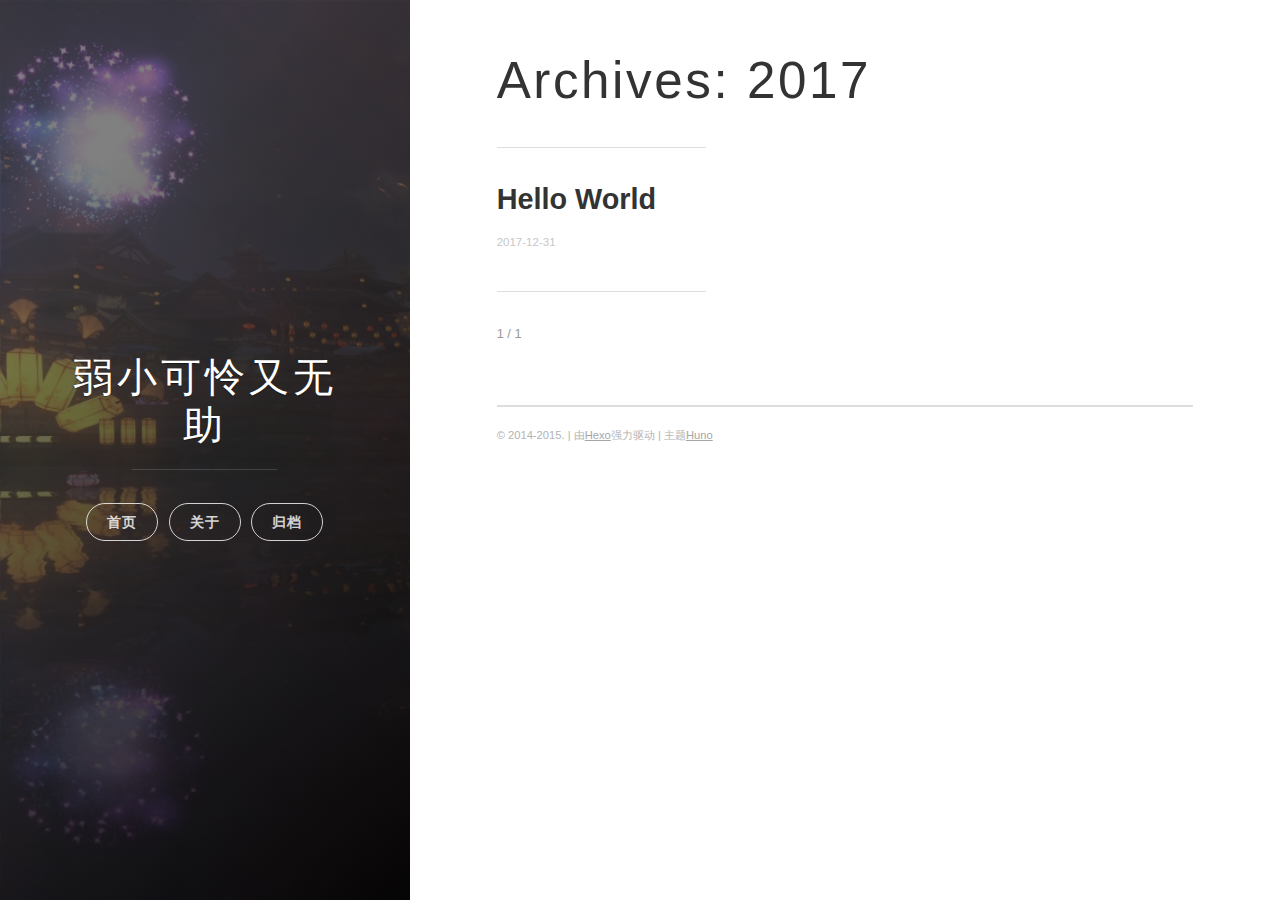
<file: archives/2017/index.html>
<!DOCTYPE html>
<html>
<head>
    <meta charset="utf-8">
    <meta http-equiv="X-UA-Compatible" content="chrome=1">

    

    <title>
      Archives: 2017 
    </title>

    <meta name="viewport" content="width=device-width, initial-scale=1, maximum-scale=1, user-scalable=no">
    
      <meta name="author" content="Abigail">
    
    

    <meta name="description" content="A little girl wants to change her life.">
<meta property="og:type" content="website">
<meta property="og:title" content="Archives: 2017">
<meta property="og:url" content="https://abigail16.github.io/archives/2017/index.html">
<meta property="og:site_name" content="弱小可怜又无助">
<meta property="og:description" content="A little girl wants to change her life.">
<meta property="og:locale" content="zh-Hans">
<meta name="twitter:card" content="summary">
<meta name="twitter:title" content="Archives: 2017">
<meta name="twitter:description" content="A little girl wants to change her life.">
    
    
    
      <link rel="icon" type="image/x-icon" href="/favicon.jpg">
    
    <link rel="stylesheet" href="/css/uno.css">
    <link rel="stylesheet" href="/css/highlight.css">
    <link rel="stylesheet" href="/css/archive.css">
    <link rel="stylesheet" href="/css/china-social-icon.css">

</head>
<body>

    <span class="mobile btn-mobile-menu">
        <i class="icon icon-list btn-mobile-menu__icon"></i>
        <i class="icon icon-x-circle btn-mobile-close__icon hidden"></i>
    </span>

    

<header class="panel-cover panel-cover--collapsed">


  <div class="panel-main">

  
    <div class="panel-main__inner panel-inverted">
    <div class="panel-main__content">

        

        <h1 class="panel-cover__title panel-title"><a href="/" title="link to homepage">弱小可怜又无助</a></h1>
        <hr class="panel-cover__divider" />

        

        <div class="navigation-wrapper">

          <nav class="cover-navigation cover-navigation--primary">
            <ul class="navigation">

              
                
                <li class="navigation__item"><a href="/#blog" title="" class="blog-button">首页</a></li>
              
                
                <li class="navigation__item"><a href="/about" title="" class="">关于</a></li>
              
                
                <li class="navigation__item"><a href="/archive" title="" class="">归档</a></li>
              

            </ul>
          </nav>

          <!-- ----------------------------
To add a new social icon simply duplicate one of the list items from below
and change the class in the <i> tag to match the desired social network
and then add your link to the <a>. Here is a full list of social network
classes that you can use:

    icon-social-500px
    icon-social-behance
    icon-social-delicious
    icon-social-designer-news
    icon-social-deviant-art
    icon-social-digg
    icon-social-dribbble
    icon-social-facebook
    icon-social-flickr
    icon-social-forrst
    icon-social-foursquare
    icon-social-github
    icon-social-google-plus
    icon-social-hi5
    icon-social-instagram
    icon-social-lastfm
    icon-social-linkedin
    icon-social-medium
    icon-social-myspace
    icon-social-path
    icon-social-pinterest
    icon-social-rdio
    icon-social-reddit
    icon-social-skype
    icon-social-spotify
    icon-social-stack-overflow
    icon-social-steam
    icon-social-stumbleupon
    icon-social-treehouse
    icon-social-tumblr
    icon-social-twitter
    icon-social-vimeo
    icon-social-xbox
    icon-social-yelp
    icon-social-youtube
    icon-social-zerply
    icon-mail

-------------------------------->

<!-- add social info here -->



        </div>

      </div>

    </div>

    <div class="panel-cover--overlay"></div>
  </div>
</header>

    <div class="content-wrapper">
        <div class="content-wrapper__inner entry">
            


  <h1 class="archive-title">Archives: 2017</h1>
  <hr class="post-list__divider" />


<div class="main-post-list">
    <ol class="post-list">
    
    
    <li>

      <h2 class="post-list__post-title post-title">
        <a href="/2017/12/31/hello-world/" title="link to Hello World">Hello World</a>
      </h2>

      <div class="post-list__meta">

        <time datetime="2017-12-31" class="post-list__meta--date date">2017-12-31</time> 
      </div>

      <div class="excerpt">
        
      </div>

      <hr class="post-list__divider" />
    </li>
    
  </ol>

  <hr class="post-list__divider " />

<nav class="pagination" role="navigation">
    

    <span class="pagination__page-number"> 1 / 1</span>
    
    
</nav>


</div>
            <footer class="footer">

    <span class="footer__copyright">&copy; 2014-2015. | 由<a href="https://hexo.io/">Hexo</a>强力驱动 | 主题<a href="https://github.com/someus/huno">Huno</a></span>
    
</footer>
        </div>
    </div>

    <!-- js files -->
    <script src="/js/jquery.min.js"></script>
    <script src="/js/main.js"></script>
    <script src="/js/scale.fix.js"></script>
    

    

    <script type="text/javascript" src="//cdn.mathjax.org/mathjax/latest/MathJax.js?config=TeX-AMS-MML_HTMLorMML"></script>
    <script type="text/javascript"> 
        $(document).ready(function(){
            MathJax.Hub.Config({ 
                tex2jax: {inlineMath: [['[latex]','[/latex]'], ['\\(','\\)']]} 
            });
        });
    </script>


    
    
    
    <!--kill ie6 -->
<!--[if IE 6]>
  <script src="//letskillie6.googlecode.com/svn/trunk/2/zh_CN.js"></script>
<![endif]-->

</body>
</html>
</file>
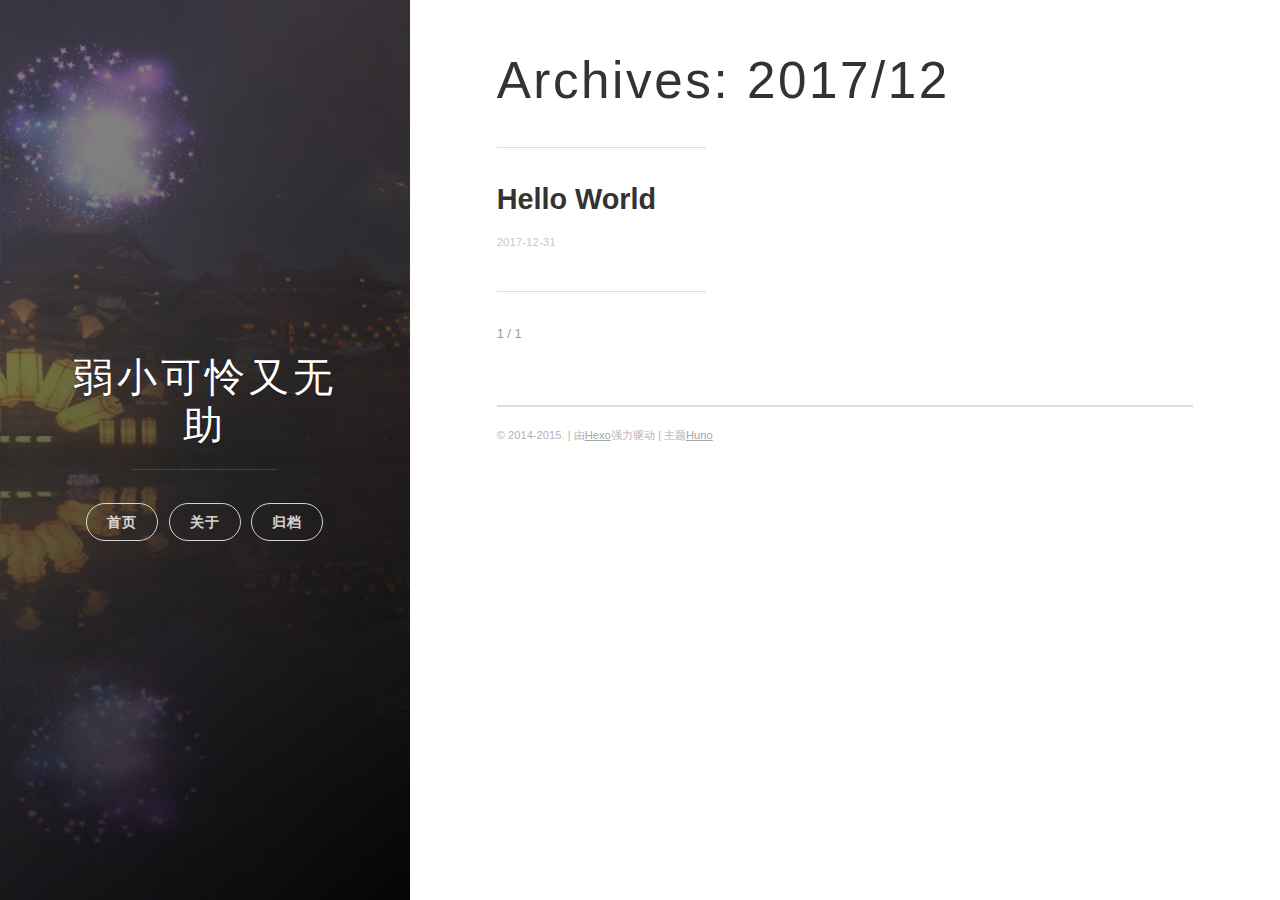
<file: archives/2017/12/index.html>
<!DOCTYPE html>
<html>
<head>
    <meta charset="utf-8">
    <meta http-equiv="X-UA-Compatible" content="chrome=1">

    

    <title>
      Archives: 2017/12 
    </title>

    <meta name="viewport" content="width=device-width, initial-scale=1, maximum-scale=1, user-scalable=no">
    
      <meta name="author" content="Abigail">
    
    

    <meta name="description" content="A little girl wants to change her life.">
<meta property="og:type" content="website">
<meta property="og:title" content="Archives: 2017&#x2F;12">
<meta property="og:url" content="https://abigail16.github.io/archives/2017/12/index.html">
<meta property="og:site_name" content="弱小可怜又无助">
<meta property="og:description" content="A little girl wants to change her life.">
<meta property="og:locale" content="zh-Hans">
<meta name="twitter:card" content="summary">
<meta name="twitter:title" content="Archives: 2017&#x2F;12">
<meta name="twitter:description" content="A little girl wants to change her life.">
    
    
    
      <link rel="icon" type="image/x-icon" href="/favicon.jpg">
    
    <link rel="stylesheet" href="/css/uno.css">
    <link rel="stylesheet" href="/css/highlight.css">
    <link rel="stylesheet" href="/css/archive.css">
    <link rel="stylesheet" href="/css/china-social-icon.css">

</head>
<body>

    <span class="mobile btn-mobile-menu">
        <i class="icon icon-list btn-mobile-menu__icon"></i>
        <i class="icon icon-x-circle btn-mobile-close__icon hidden"></i>
    </span>

    

<header class="panel-cover panel-cover--collapsed">


  <div class="panel-main">

  
    <div class="panel-main__inner panel-inverted">
    <div class="panel-main__content">

        

        <h1 class="panel-cover__title panel-title"><a href="/" title="link to homepage">弱小可怜又无助</a></h1>
        <hr class="panel-cover__divider" />

        

        <div class="navigation-wrapper">

          <nav class="cover-navigation cover-navigation--primary">
            <ul class="navigation">

              
                
                <li class="navigation__item"><a href="/#blog" title="" class="blog-button">首页</a></li>
              
                
                <li class="navigation__item"><a href="/about" title="" class="">关于</a></li>
              
                
                <li class="navigation__item"><a href="/archive" title="" class="">归档</a></li>
              

            </ul>
          </nav>

          <!-- ----------------------------
To add a new social icon simply duplicate one of the list items from below
and change the class in the <i> tag to match the desired social network
and then add your link to the <a>. Here is a full list of social network
classes that you can use:

    icon-social-500px
    icon-social-behance
    icon-social-delicious
    icon-social-designer-news
    icon-social-deviant-art
    icon-social-digg
    icon-social-dribbble
    icon-social-facebook
    icon-social-flickr
    icon-social-forrst
    icon-social-foursquare
    icon-social-github
    icon-social-google-plus
    icon-social-hi5
    icon-social-instagram
    icon-social-lastfm
    icon-social-linkedin
    icon-social-medium
    icon-social-myspace
    icon-social-path
    icon-social-pinterest
    icon-social-rdio
    icon-social-reddit
    icon-social-skype
    icon-social-spotify
    icon-social-stack-overflow
    icon-social-steam
    icon-social-stumbleupon
    icon-social-treehouse
    icon-social-tumblr
    icon-social-twitter
    icon-social-vimeo
    icon-social-xbox
    icon-social-yelp
    icon-social-youtube
    icon-social-zerply
    icon-mail

-------------------------------->

<!-- add social info here -->



        </div>

      </div>

    </div>

    <div class="panel-cover--overlay"></div>
  </div>
</header>

    <div class="content-wrapper">
        <div class="content-wrapper__inner entry">
            


  <h1 class="archive-title">Archives: 2017/12</h1>
  <hr class="post-list__divider" />


<div class="main-post-list">
    <ol class="post-list">
    
    
    <li>

      <h2 class="post-list__post-title post-title">
        <a href="/2017/12/31/hello-world/" title="link to Hello World">Hello World</a>
      </h2>

      <div class="post-list__meta">

        <time datetime="2017-12-31" class="post-list__meta--date date">2017-12-31</time> 
      </div>

      <div class="excerpt">
        
      </div>

      <hr class="post-list__divider" />
    </li>
    
  </ol>

  <hr class="post-list__divider " />

<nav class="pagination" role="navigation">
    

    <span class="pagination__page-number"> 1 / 1</span>
    
    
</nav>


</div>
            <footer class="footer">

    <span class="footer__copyright">&copy; 2014-2015. | 由<a href="https://hexo.io/">Hexo</a>强力驱动 | 主题<a href="https://github.com/someus/huno">Huno</a></span>
    
</footer>
        </div>
    </div>

    <!-- js files -->
    <script src="/js/jquery.min.js"></script>
    <script src="/js/main.js"></script>
    <script src="/js/scale.fix.js"></script>
    

    

    <script type="text/javascript" src="//cdn.mathjax.org/mathjax/latest/MathJax.js?config=TeX-AMS-MML_HTMLorMML"></script>
    <script type="text/javascript"> 
        $(document).ready(function(){
            MathJax.Hub.Config({ 
                tex2jax: {inlineMath: [['[latex]','[/latex]'], ['\\(','\\)']]} 
            });
        });
    </script>


    
    
    
    <!--kill ie6 -->
<!--[if IE 6]>
  <script src="//letskillie6.googlecode.com/svn/trunk/2/zh_CN.js"></script>
<![endif]-->

</body>
</html>
</file>
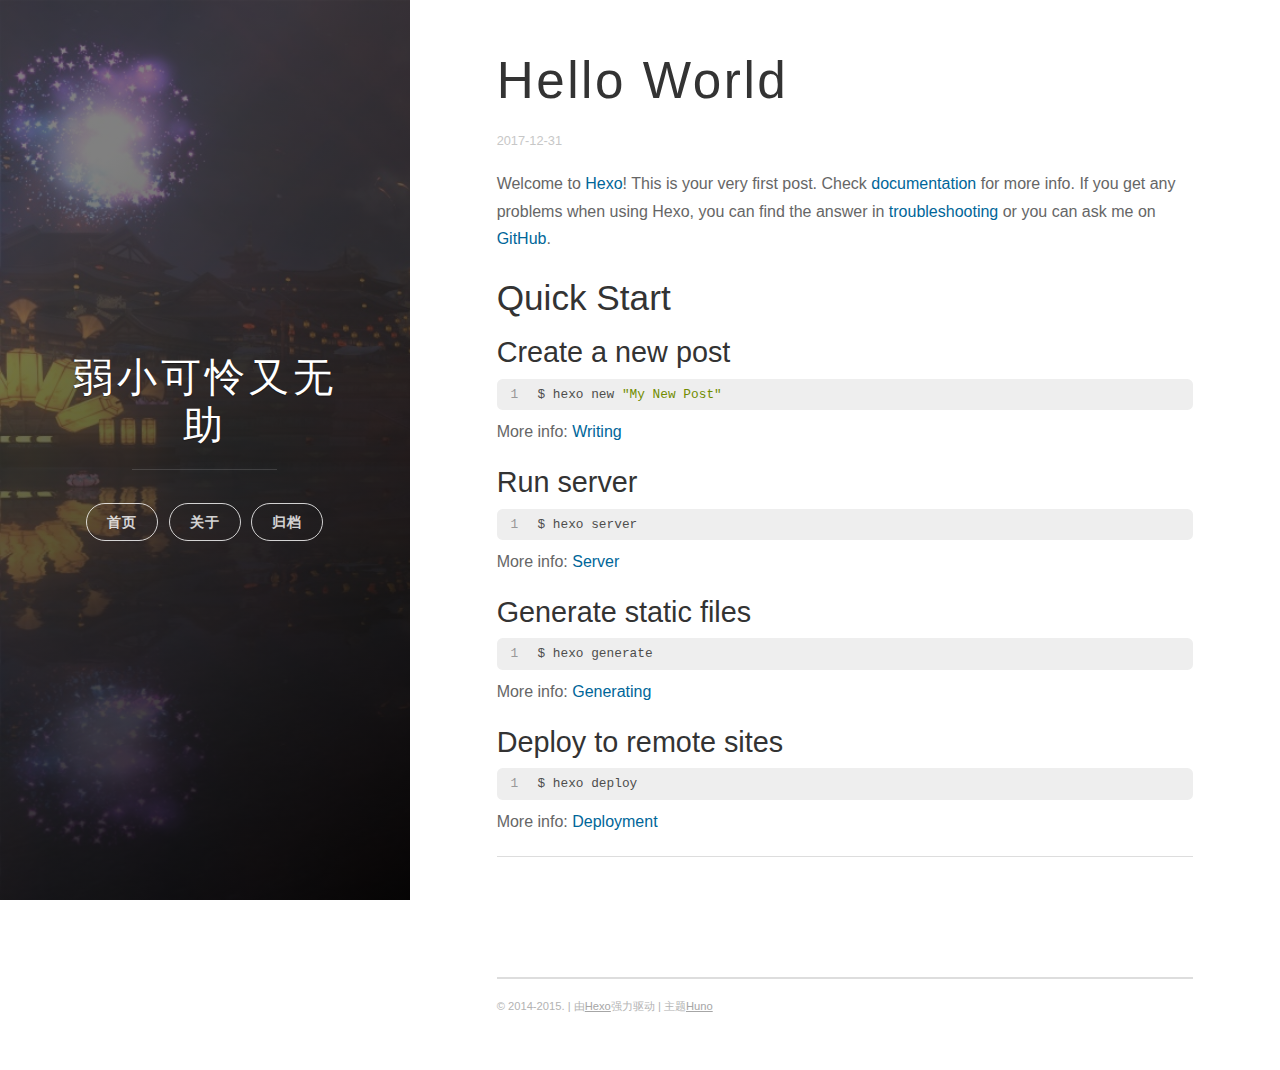
<file: 2017/12/31/hello-world/index.html>
<!DOCTYPE html>
<html>
<head>
    <meta charset="utf-8">
    <meta http-equiv="X-UA-Compatible" content="chrome=1">

    

    <title>
      Hello World | 弱小可怜又无助 
    </title>

    <meta name="viewport" content="width=device-width, initial-scale=1, maximum-scale=1, user-scalable=no">
    
      <meta name="author" content="Abigail">
    
    

    <meta name="description" content="Welcome to Hexo! This is your very first post. Check documentation for more info. If you get any problems when using Hexo, you can find the answer in troubleshooting or you can ask me on GitHub. Quick">
<meta property="og:type" content="article">
<meta property="og:title" content="Hello World | 弱小可怜又无助">
<meta property="og:url" content="https://abigail16.github.io/2017/12/31/hello-world/index.html">
<meta property="og:site_name" content="弱小可怜又无助">
<meta property="og:description" content="Welcome to Hexo! This is your very first post. Check documentation for more info. If you get any problems when using Hexo, you can find the answer in troubleshooting or you can ask me on GitHub. Quick">
<meta property="og:locale" content="zh-Hans">
<meta property="og:updated_time" content="2017-12-31T08:29:59.011Z">
<meta name="twitter:card" content="summary">
<meta name="twitter:title" content="Hello World | 弱小可怜又无助">
<meta name="twitter:description" content="Welcome to Hexo! This is your very first post. Check documentation for more info. If you get any problems when using Hexo, you can find the answer in troubleshooting or you can ask me on GitHub. Quick">
    
    
    
      <link rel="icon" type="image/x-icon" href="/favicon.jpg">
    
    <link rel="stylesheet" href="/css/uno.css">
    <link rel="stylesheet" href="/css/highlight.css">
    <link rel="stylesheet" href="/css/archive.css">
    <link rel="stylesheet" href="/css/china-social-icon.css">

</head>
<body>

    <span class="mobile btn-mobile-menu">
        <i class="icon icon-list btn-mobile-menu__icon"></i>
        <i class="icon icon-x-circle btn-mobile-close__icon hidden"></i>
    </span>

    

<header class="panel-cover panel-cover--collapsed">


  <div class="panel-main">

  
    <div class="panel-main__inner panel-inverted">
    <div class="panel-main__content">

        

        <h1 class="panel-cover__title panel-title"><a href="/" title="link to homepage">弱小可怜又无助</a></h1>
        <hr class="panel-cover__divider" />

        

        <div class="navigation-wrapper">

          <nav class="cover-navigation cover-navigation--primary">
            <ul class="navigation">

              
                
                <li class="navigation__item"><a href="/#blog" title="" class="blog-button">首页</a></li>
              
                
                <li class="navigation__item"><a href="/about" title="" class="">关于</a></li>
              
                
                <li class="navigation__item"><a href="/archive" title="" class="">归档</a></li>
              

            </ul>
          </nav>

          <!-- ----------------------------
To add a new social icon simply duplicate one of the list items from below
and change the class in the <i> tag to match the desired social network
and then add your link to the <a>. Here is a full list of social network
classes that you can use:

    icon-social-500px
    icon-social-behance
    icon-social-delicious
    icon-social-designer-news
    icon-social-deviant-art
    icon-social-digg
    icon-social-dribbble
    icon-social-facebook
    icon-social-flickr
    icon-social-forrst
    icon-social-foursquare
    icon-social-github
    icon-social-google-plus
    icon-social-hi5
    icon-social-instagram
    icon-social-lastfm
    icon-social-linkedin
    icon-social-medium
    icon-social-myspace
    icon-social-path
    icon-social-pinterest
    icon-social-rdio
    icon-social-reddit
    icon-social-skype
    icon-social-spotify
    icon-social-stack-overflow
    icon-social-steam
    icon-social-stumbleupon
    icon-social-treehouse
    icon-social-tumblr
    icon-social-twitter
    icon-social-vimeo
    icon-social-xbox
    icon-social-yelp
    icon-social-youtube
    icon-social-zerply
    icon-mail

-------------------------------->

<!-- add social info here -->



        </div>

      </div>

    </div>

    <div class="panel-cover--overlay"></div>
  </div>
</header>

    <div class="content-wrapper">
        <div class="content-wrapper__inner entry">
            

<article class="post-container post-container--single">

  <header class="post-header">
    
    <h1 class="post-title">Hello World</h1>

    

    <div class="post-meta">
      <time datetime="2017-12-31" class="post-meta__date date">2017-12-31</time> 

      <span class="post-meta__tags tags">

          

          

      </span>
    </div>
    
    

  </header>

  <section id="post-content" class="article-content post">
    <p>Welcome to <a href="https://hexo.io/" target="_blank" rel="noopener">Hexo</a>! This is your very first post. Check <a href="https://hexo.io/docs/" target="_blank" rel="noopener">documentation</a> for more info. If you get any problems when using Hexo, you can find the answer in <a href="https://hexo.io/docs/troubleshooting.html" target="_blank" rel="noopener">troubleshooting</a> or you can ask me on <a href="https://github.com/hexojs/hexo/issues" target="_blank" rel="noopener">GitHub</a>.</p>
<h2 id="Quick-Start"><a href="#Quick-Start" class="headerlink" title="Quick Start"></a>Quick Start</h2><h3 id="Create-a-new-post"><a href="#Create-a-new-post" class="headerlink" title="Create a new post"></a>Create a new post</h3><figure class="highlight bash"><table><tr><td class="gutter"><pre><span class="line">1</span><br></pre></td><td class="code"><pre><span class="line">$ hexo new <span class="string">"My New Post"</span></span><br></pre></td></tr></table></figure>
<p>More info: <a href="https://hexo.io/docs/writing.html" target="_blank" rel="noopener">Writing</a></p>
<h3 id="Run-server"><a href="#Run-server" class="headerlink" title="Run server"></a>Run server</h3><figure class="highlight bash"><table><tr><td class="gutter"><pre><span class="line">1</span><br></pre></td><td class="code"><pre><span class="line">$ hexo server</span><br></pre></td></tr></table></figure>
<p>More info: <a href="https://hexo.io/docs/server.html" target="_blank" rel="noopener">Server</a></p>
<h3 id="Generate-static-files"><a href="#Generate-static-files" class="headerlink" title="Generate static files"></a>Generate static files</h3><figure class="highlight bash"><table><tr><td class="gutter"><pre><span class="line">1</span><br></pre></td><td class="code"><pre><span class="line">$ hexo generate</span><br></pre></td></tr></table></figure>
<p>More info: <a href="https://hexo.io/docs/generating.html" target="_blank" rel="noopener">Generating</a></p>
<h3 id="Deploy-to-remote-sites"><a href="#Deploy-to-remote-sites" class="headerlink" title="Deploy to remote sites"></a>Deploy to remote sites</h3><figure class="highlight bash"><table><tr><td class="gutter"><pre><span class="line">1</span><br></pre></td><td class="code"><pre><span class="line">$ hexo deploy</span><br></pre></td></tr></table></figure>
<p>More info: <a href="https://hexo.io/docs/deployment.html" target="_blank" rel="noopener">Deployment</a></p>

  </section>

  <section class="post-comments">

    <!-- 将评论系统（例如Disqus、多说、友言、畅言等）提供的代码片段粘贴在这里 -->
    
</section>


</article>


            <footer class="footer">

    <span class="footer__copyright">&copy; 2014-2015. | 由<a href="https://hexo.io/">Hexo</a>强力驱动 | 主题<a href="https://github.com/someus/huno">Huno</a></span>
    
</footer>
        </div>
    </div>

    <!-- js files -->
    <script src="/js/jquery.min.js"></script>
    <script src="/js/main.js"></script>
    <script src="/js/scale.fix.js"></script>
    

    

    <script type="text/javascript" src="//cdn.mathjax.org/mathjax/latest/MathJax.js?config=TeX-AMS-MML_HTMLorMML"></script>
    <script type="text/javascript"> 
        $(document).ready(function(){
            MathJax.Hub.Config({ 
                tex2jax: {inlineMath: [['[latex]','[/latex]'], ['\\(','\\)']]} 
            });
        });
    </script>


    

    <script src="/js/awesome-toc.min.js"></script>
    <script>
        $(document).ready(function(){
            $.awesome_toc({
                overlay: true,
                contentId: "post-content",
            });
        });
    </script>


    
    
    <!--kill ie6 -->
<!--[if IE 6]>
  <script src="//letskillie6.googlecode.com/svn/trunk/2/zh_CN.js"></script>
<![endif]-->

</body>
</html>
</file>
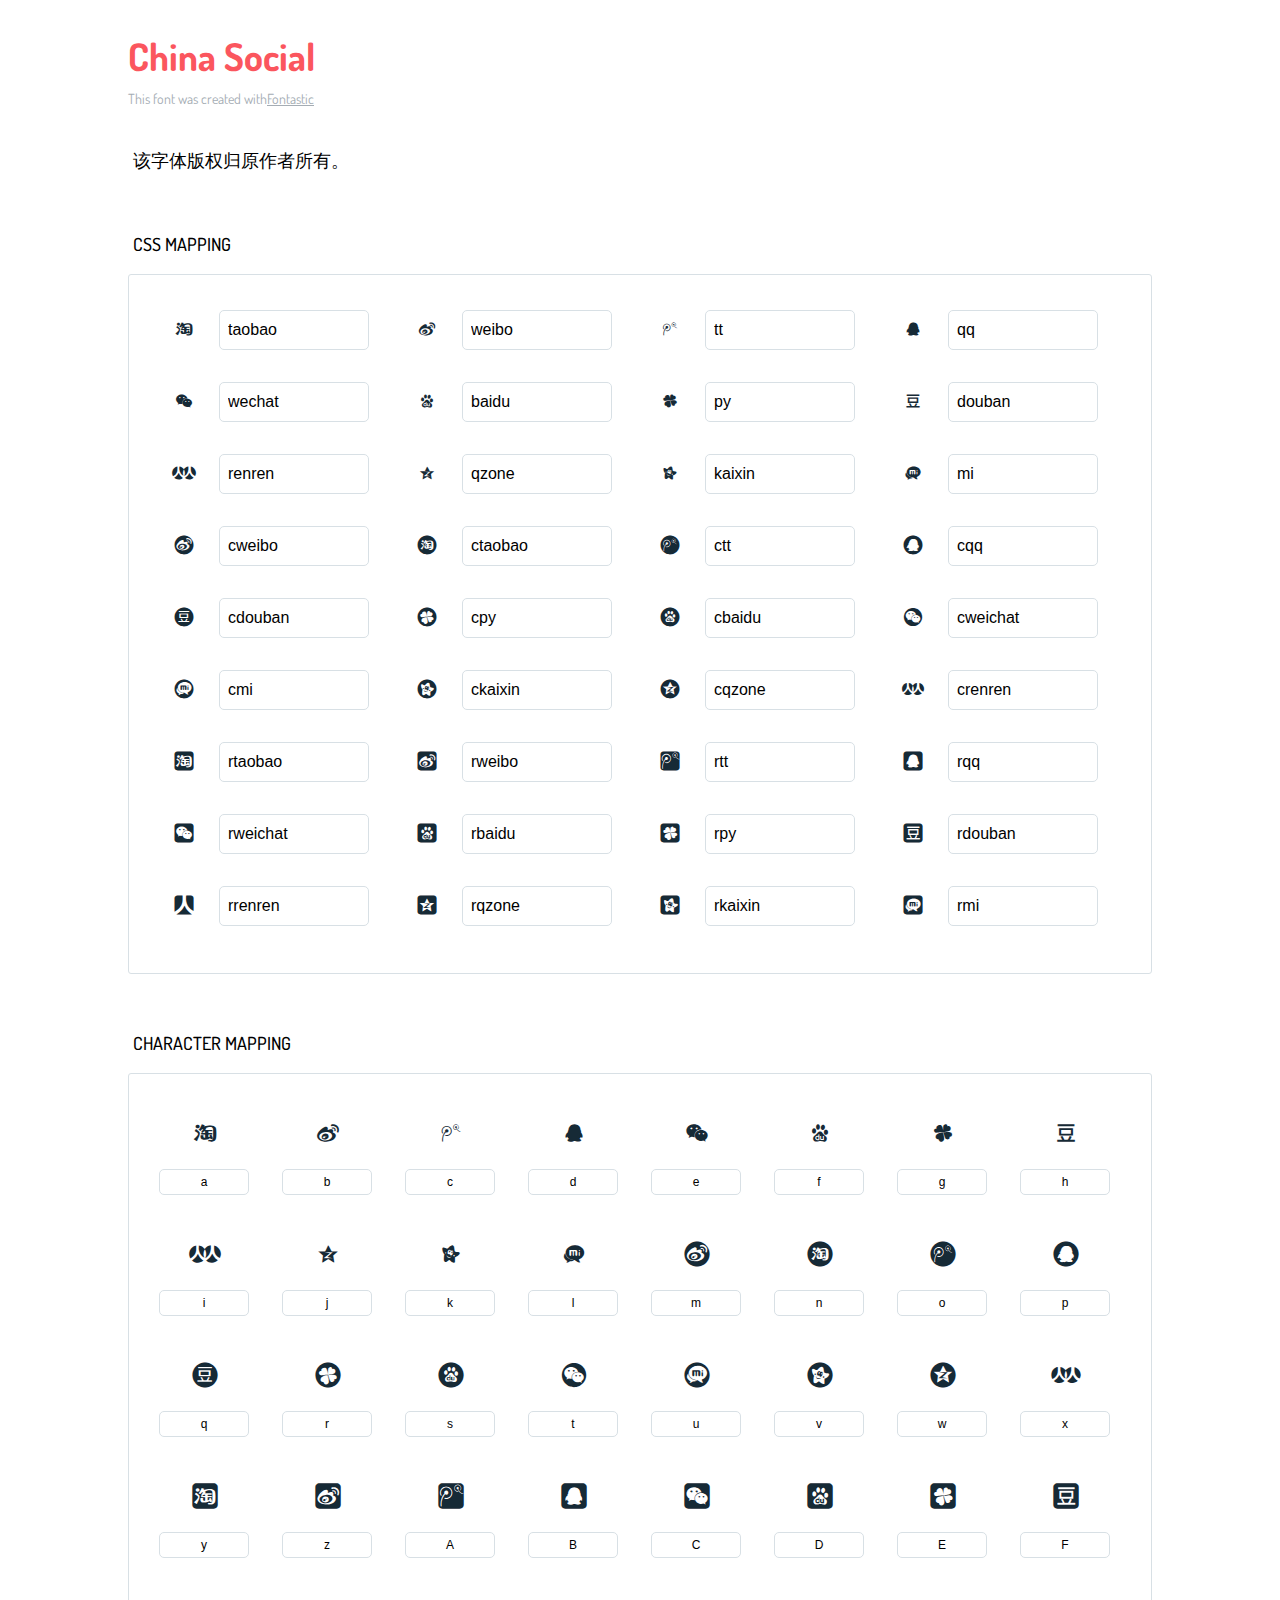
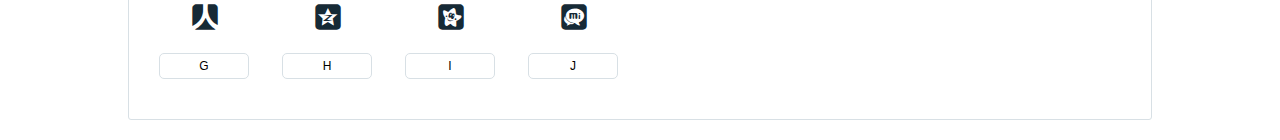
<file: fonts/china-social/readme.html>
<!DOCTYPE html>
<html lang="en">
  <head>
    <meta charset="utf-8">
    <meta http-equiv="X-UA-Compatible" content="IE=edge,chrome=1">
    <meta name="viewport" content="width=device-width,initial-scale=1">
    <title>Font Reference - China Social</title>
    <link href="http://fonts.googleapis.com/css?family=Dosis:400,500,700" rel="stylesheet" type="text/css">
    <link rel="stylesheet" href="../../css/china-social-icon.css">
    <style type="text/css">
      html,body,div,span,applet,object,iframe,h1,h2,h3,h4,h5,h6,p,blockquote,pre,a,abbr,acronym,address,big,cite,code,del,dfn,em,img,ins,kbd,q,s,samp,small,strike,strong,sub,sup,tt,var,dl,dt,dd,ol,ul,li,fieldset,form,label,legend,table,caption,tbody,tfoot,thead,tr,th,td{margin:0;padding:0;border:0;outline:0;font-weight:inherit;font-style:inherit;font-family:inherit;font-size:100%;vertical-align:baseline}
body{line-height:1;color:#000;background:#fff}
ol,ul{list-style:none}
table{border-collapse:separate;border-spacing:0;vertical-align:middle}
caption,th,td{text-align:left;font-weight:normal;vertical-align:middle}
a img{border:none}
*{-webkit-box-sizing:border-box;-moz-box-sizing:border-box;box-sizing:border-box}
body{font-family:'Dosis','Tahoma',sans-serif}
.container{margin:15px auto;width:80%}
h1{margin:40px 0 20px;font-weight:700;font-size:38px;line-height:32px;color:#fb565e}
h2{font-size:18px;padding:0 0 21px 5px;margin:45px 0 0 0;text-transform:uppercase;font-weight:500}
.small{font-size:14px;color:#a5adb4;}
.small a{color:#a5adb4;}
.small a:hover{color:#fb565e}
.glyphs.character-mapping{margin:0 0 20px 0;padding:20px 0 20px 30px;color:rgba(0,0,0,0.5);border:1px solid #d8e0e5;-webkit-border-radius:3px;border-radius:3px;}
.glyphs.character-mapping li{margin:0 30px 20px 0;display:inline-block;width:90px}
.glyphs.character-mapping .icon{margin:10px 0 10px 15px;padding:15px;position:relative;width:55px;height:55px;color:#162a36 !important;overflow:hidden;-webkit-border-radius:3px;border-radius:3px;font-size:32px;}
.glyphs.character-mapping .icon svg{fill:#000}
.glyphs.character-mapping input{margin:0;padding:5px 0;line-height:12px;font-size:12px;display:block;width:100%;border:1px solid #d8e0e5;-webkit-border-radius:5px;border-radius:5px;text-align:center;outline:0;}
.glyphs.character-mapping input:focus{border:1px solid #fbde4a;-webkit-box-shadow:inset 0 0 3px #fbde4a;box-shadow:inset 0 0 3px #fbde4a}
.glyphs.character-mapping input:hover{-webkit-box-shadow:inset 0 0 3px #fbde4a;box-shadow:inset 0 0 3px #fbde4a}
.glyphs.css-mapping{margin:0 0 60px 0;padding:30px 0 20px 30px;color:rgba(0,0,0,0.5);border:1px solid #d8e0e5;-webkit-border-radius:3px;border-radius:3px;}
.glyphs.css-mapping li{margin:0 30px 20px 0;padding:0;display:inline-block;overflow:hidden}
.glyphs.css-mapping .icon{margin:0;margin-right:10px;padding:13px;height:50px;width:50px;color:#162a36 !important;overflow:hidden;float:left;font-size:24px}
.glyphs.css-mapping input{margin:0;margin-top:5px;padding:8px;line-height:16px;font-size:16px;display:block;width:150px;height:40px;border:1px solid #d8e0e5;-webkit-border-radius:5px;border-radius:5px;background:#fff;outline:0;float:right;}
.glyphs.css-mapping input:focus{border:1px solid #fbde4a;-webkit-box-shadow:inset 0 0 3px #fbde4a;box-shadow:inset 0 0 3px #fbde4a}
.glyphs.css-mapping input:hover{-webkit-box-shadow:inset 0 0 3px #fbde4a;box-shadow:inset 0 0 3px #fbde4a}

      
    </style>
  </head>
  <body>
    <div class="container">
      <h1>China Social</h1>
      <p class="small">This font was created with<a href="http://fontastic.me/">Fontastic</a></p>
      <h2>该字体版权归原作者所有。</h2>
      <h2>CSS mapping</h2>
      <ul class="glyphs css-mapping">
        <li>
          <div class="icon cs-icon-taobao"></div>
          <input type="text" readonly="readonly" value="taobao">
        </li>
        <li>
          <div class="icon cs-icon-weibo"></div>
          <input type="text" readonly="readonly" value="weibo">
        </li>
        <li>
          <div class="icon cs-icon-tt"></div>
          <input type="text" readonly="readonly" value="tt">
        </li>
        <li>
          <div class="icon cs-icon-qq"></div>
          <input type="text" readonly="readonly" value="qq">
        </li>
        <li>
          <div class="icon cs-icon-wechat"></div>
          <input type="text" readonly="readonly" value="wechat">
        </li>
        <li>
          <div class="icon cs-icon-baidu"></div>
          <input type="text" readonly="readonly" value="baidu">
        </li>
        <li>
          <div class="icon cs-icon-py"></div>
          <input type="text" readonly="readonly" value="py">
        </li>
        <li>
          <div class="icon cs-icon-douban"></div>
          <input type="text" readonly="readonly" value="douban">
        </li>
        <li>
          <div class="icon cs-icon-renren"></div>
          <input type="text" readonly="readonly" value="renren">
        </li>
        <li>
          <div class="icon cs-icon-qzone"></div>
          <input type="text" readonly="readonly" value="qzone">
        </li>
        <li>
          <div class="icon cs-icon-kaixin"></div>
          <input type="text" readonly="readonly" value="kaixin">
        </li>
        <li>
          <div class="icon cs-icon-mi"></div>
          <input type="text" readonly="readonly" value="mi">
        </li>
        <li>
          <div class="icon cs-icon-cweibo"></div>
          <input type="text" readonly="readonly" value="cweibo">
        </li>
        <li>
          <div class="icon cs-icon-ctaobao"></div>
          <input type="text" readonly="readonly" value="ctaobao">
        </li>
        <li>
          <div class="icon cs-icon-ctt"></div>
          <input type="text" readonly="readonly" value="ctt">
        </li>
        <li>
          <div class="icon cs-icon-cqq"></div>
          <input type="text" readonly="readonly" value="cqq">
        </li>
        <li>
          <div class="icon cs-icon-cdouban"></div>
          <input type="text" readonly="readonly" value="cdouban">
        </li>
        <li>
          <div class="icon cs-icon-cpy"></div>
          <input type="text" readonly="readonly" value="cpy">
        </li>
        <li>
          <div class="icon cs-icon-cbaidu"></div>
          <input type="text" readonly="readonly" value="cbaidu">
        </li>
        <li>
          <div class="icon cs-icon-cweichat"></div>
          <input type="text" readonly="readonly" value="cweichat">
        </li>
        <li>
          <div class="icon cs-icon-cmi"></div>
          <input type="text" readonly="readonly" value="cmi">
        </li>
        <li>
          <div class="icon cs-icon-ckaixin"></div>
          <input type="text" readonly="readonly" value="ckaixin">
        </li>
        <li>
          <div class="icon cs-icon-cqzone"></div>
          <input type="text" readonly="readonly" value="cqzone">
        </li>
        <li>
          <div class="icon cs-icon-crenren"></div>
          <input type="text" readonly="readonly" value="crenren">
        </li>
        <li>
          <div class="icon cs-icon-rtaobao"></div>
          <input type="text" readonly="readonly" value="rtaobao">
        </li>
        <li>
          <div class="icon cs-icon-rweibo"></div>
          <input type="text" readonly="readonly" value="rweibo">
        </li>
        <li>
          <div class="icon cs-icon-rtt"></div>
          <input type="text" readonly="readonly" value="rtt">
        </li>
        <li>
          <div class="icon cs-icon-rqq"></div>
          <input type="text" readonly="readonly" value="rqq">
        </li>
        <li>
          <div class="icon cs-icon-rweichat"></div>
          <input type="text" readonly="readonly" value="rweichat">
        </li>
        <li>
          <div class="icon cs-icon-rbaidu"></div>
          <input type="text" readonly="readonly" value="rbaidu">
        </li>
        <li>
          <div class="icon cs-icon-rpy"></div>
          <input type="text" readonly="readonly" value="rpy">
        </li>
        <li>
          <div class="icon cs-icon-rdouban"></div>
          <input type="text" readonly="readonly" value="rdouban">
        </li>
        <li>
          <div class="icon cs-icon-rrenren"></div>
          <input type="text" readonly="readonly" value="rrenren">
        </li>
        <li>
          <div class="icon cs-icon-rqzone"></div>
          <input type="text" readonly="readonly" value="rqzone">
        </li>
        <li>
          <div class="icon cs-icon-rkaixin"></div>
          <input type="text" readonly="readonly" value="rkaixin">
        </li>
        <li>
          <div class="icon cs-icon-rmi"></div>
          <input type="text" readonly="readonly" value="rmi">
        </li>
      </ul>
      <h2>Character mapping</h2>
      <ul class="glyphs character-mapping">
        <li>
          <div data-icon="a" class="icon"></div>
          <input type="text" readonly="readonly" value="a">
        </li>
        <li>
          <div data-icon="b" class="icon"></div>
          <input type="text" readonly="readonly" value="b">
        </li>
        <li>
          <div data-icon="c" class="icon"></div>
          <input type="text" readonly="readonly" value="c">
        </li>
        <li>
          <div data-icon="d" class="icon"></div>
          <input type="text" readonly="readonly" value="d">
        </li>
        <li>
          <div data-icon="e" class="icon"></div>
          <input type="text" readonly="readonly" value="e">
        </li>
        <li>
          <div data-icon="f" class="icon"></div>
          <input type="text" readonly="readonly" value="f">
        </li>
        <li>
          <div data-icon="g" class="icon"></div>
          <input type="text" readonly="readonly" value="g">
        </li>
        <li>
          <div data-icon="h" class="icon"></div>
          <input type="text" readonly="readonly" value="h">
        </li>
        <li>
          <div data-icon="i" class="icon"></div>
          <input type="text" readonly="readonly" value="i">
        </li>
        <li>
          <div data-icon="j" class="icon"></div>
          <input type="text" readonly="readonly" value="j">
        </li>
        <li>
          <div data-icon="k" class="icon"></div>
          <input type="text" readonly="readonly" value="k">
        </li>
        <li>
          <div data-icon="l" class="icon"></div>
          <input type="text" readonly="readonly" value="l">
        </li>
        <li>
          <div data-icon="m" class="icon"></div>
          <input type="text" readonly="readonly" value="m">
        </li>
        <li>
          <div data-icon="n" class="icon"></div>
          <input type="text" readonly="readonly" value="n">
        </li>
        <li>
          <div data-icon="o" class="icon"></div>
          <input type="text" readonly="readonly" value="o">
        </li>
        <li>
          <div data-icon="p" class="icon"></div>
          <input type="text" readonly="readonly" value="p">
        </li>
        <li>
          <div data-icon="q" class="icon"></div>
          <input type="text" readonly="readonly" value="q">
        </li>
        <li>
          <div data-icon="r" class="icon"></div>
          <input type="text" readonly="readonly" value="r">
        </li>
        <li>
          <div data-icon="s" class="icon"></div>
          <input type="text" readonly="readonly" value="s">
        </li>
        <li>
          <div data-icon="t" class="icon"></div>
          <input type="text" readonly="readonly" value="t">
        </li>
        <li>
          <div data-icon="u" class="icon"></div>
          <input type="text" readonly="readonly" value="u">
        </li>
        <li>
          <div data-icon="v" class="icon"></div>
          <input type="text" readonly="readonly" value="v">
        </li>
        <li>
          <div data-icon="w" class="icon"></div>
          <input type="text" readonly="readonly" value="w">
        </li>
        <li>
          <div data-icon="x" class="icon"></div>
          <input type="text" readonly="readonly" value="x">
        </li>
        <li>
          <div data-icon="y" class="icon"></div>
          <input type="text" readonly="readonly" value="y">
        </li>
        <li>
          <div data-icon="z" class="icon"></div>
          <input type="text" readonly="readonly" value="z">
        </li>
        <li>
          <div data-icon="A" class="icon"></div>
          <input type="text" readonly="readonly" value="A">
        </li>
        <li>
          <div data-icon="B" class="icon"></div>
          <input type="text" readonly="readonly" value="B">
        </li>
        <li>
          <div data-icon="C" class="icon"></div>
          <input type="text" readonly="readonly" value="C">
        </li>
        <li>
          <div data-icon="D" class="icon"></div>
          <input type="text" readonly="readonly" value="D">
        </li>
        <li>
          <div data-icon="E" class="icon"></div>
          <input type="text" readonly="readonly" value="E">
        </li>
        <li>
          <div data-icon="F" class="icon"></div>
          <input type="text" readonly="readonly" value="F">
        </li>
        <li>
          <div data-icon="G" class="icon"></div>
          <input type="text" readonly="readonly" value="G">
        </li>
        <li>
          <div data-icon="H" class="icon"></div>
          <input type="text" readonly="readonly" value="H">
        </li>
        <li>
          <div data-icon="I" class="icon"></div>
          <input type="text" readonly="readonly" value="I">
        </li>
        <li>
          <div data-icon="J" class="icon"></div>
          <input type="text" readonly="readonly" value="J">
        </li>
      </ul>
    </div><script type="text/javascript">
(function() {
  var glyphs, _i, _len, _ref;

  _ref = document.getElementsByClassName('glyphs');
  for (_i = 0, _len = _ref.length; _i < _len; _i++) {
    glyphs = _ref[_i];
    glyphs.addEventListener('click', function(event) {
      if (event.target.tagName === 'INPUT') {
        return event.target.select();
      }
    });
  }

}).call(this);
</script>
  </body>
</html>
</file>
<file: css/highlight.css>
.article-content pre,
.article-content .highlight,
.article-content .highlight pre {
  background: #eee;
  margin: 0.5em 0;
  padding: 0.5em 2%;
  color: #4d4d4c;
  line-height: 1.2;
  font-size: 0.8em;
  -webkit-border-radius: 0.35em;
  border-radius: 0.35em;
  word-wrap: break-word;
}
@media phone {
  .article-content pre,
  .article-content .highlight,
  .article-content .highlight pre {
    font-size: 0.9em;
  }
}
.article-content .highlight .gutter pre,
.article-content .gist .gist-file .gist-data .line-numbers {
  color: #999;
  font-size: 0.8em;
}
@media phone {
  .article-content .highlight .gutter pre,
  .article-content .gist .gist-file .gist-data .line-numbers {
    font-size: 0.9em;
    line-height: 1.2;
  }
}
.article-content pre {
  font-family: Consolas, Menlo, Monaco, Lucida Console, Liberation Mono, DejaVu Sans Mono, Bitstream Vera Sans Mono, Courier New, monospace, serif;
}
.article-content .highlight {
  overflow: auto;
  font-size: 1em;
}
@media phone {
  .article-content .highlight {
    font-size: 0.9em;
  }
}
.article-content .highlight pre {
  border: none;
  margin: 0;
  padding: 0;
}
.article-content .highlight table {
  margin: 0;
  width: auto;
}
.article-content .highlight td {
  border: none;
  padding: 0;
}
.article-content .highlight figcaption {
  font-size: 0.85em;
  text-align: left;
  color: #8e908c;
  line-height: 1em;
  padding: 0.5em 0;
  margin-bottom: 0.5em;
}
.article-content .highlight figcaption a {
  float: right;
}
.article-content .highlight .gutter pre {
  text-align: right;
  padding-right: 1.5em;
}
.article-content .highlight .line {
  height: 20px;
}
.article-content .gist {
  margin: 0.5em 0;
  background: #eee;
  padding: 1em 2%;
  -webkit-border-radius: 0.35em;
  border-radius: 0.35em;
}
.article-content .gist .gist-file {
  border: none;
  font-family: Consolas, Menlo, Monaco, Lucida Console, Liberation Mono, DejaVu Sans Mono, Bitstream Vera Sans Mono, Courier New, monospace, serif;
  margin: 0;
}
.article-content .gist .gist-file .gist-data {
  background: none;
  border: none;
}
.article-content .gist .gist-file .gist-data .line-numbers {
  background: none;
  border: none;
  padding: 0 1.5em 0 0;
}
.article-content .gist .gist-file .gist-data .line-data {
  padding: 0 !important;
}
.article-content .gist .gist-file .highlight {
  margin: 0;
  padding: 0;
  border: none;
  background: #eee;
}
.article-content .gist .gist-file .gist-meta {
  background: #eee;
  color: #8e908c;
  font: 0.85em font-serif;
  text-shadow: 0 0;
  padding: 0;
  margin-top: 1em;
}
.article-content .gist .gist-file .gist-meta a {
  color: color-blue;
  font-weight: normal;
}
.article-content .gist .gist-file .gist-meta a:hover {
  color: color-theme;
}
pre .comment,
pre .title {
  color: #8e908c;
}
pre .variable,
pre .attribute,
pre .tag,
pre .regexp,
pre .ruby .constant,
pre .xml .tag .title,
pre .xml .pi,
pre .xml .doctype,
pre .html .doctype,
pre .css .id,
pre .css .class,
pre .css .pseudo {
  color: #c82829;
}
pre .number,
pre .preprocessor,
pre .built_in,
pre .literal,
pre .params,
pre .constant {
  color: #f5871f;
}
pre .class,
pre .ruby .class .title,
pre .css .rules .attribute {
  color: #718c00;
}
pre .string,
pre .value,
pre .inheritance,
pre .header,
pre .ruby .symbol,
pre .xml .cdata {
  color: #718c00;
}
pre .css .hexcolor {
  color: #3e999f;
}
pre .function,
pre .python .decorator,
pre .python .title,
pre .ruby .function .title,
pre .ruby .title .keyword,
pre .perl .sub,
pre .javascript .title,
pre .coffeescript .title {
  color: #4271ae;
}
pre .keyword,
pre .javascript .function {
  color: #8959a8;
}
</file>
<file: css/archive.css>
.archive-meta h3 {
    line-height: 2.0;
}

.archive-meta sup {
    font-size: 10px;
    -moz-border-radius: 5px; 
    -webkit-border-radius: 5px; 
    border-radius: 5px;
    background: #ddd none repeat scroll 0 0;
    vertical-align: top;
}

.archive-meta span {
    margin-right: 20px;
}

.archive-meta .archive-list-count::before {
    content: " (";
}

.archive-meta .archive-list-count::after {
    content: ")";
}
</file>
<file: css/china-social-icon.css>
@charset "UTF-8";

@font-face {
  font-family: "china-social";
  src:url("../fonts/china-social/china-social.eot");
  src:url("../fonts/china-social/china-social.eot?#iefix") format("embedded-opentype"),
    url("../fonts/china-social/china-social.woff") format("woff"),
    url("../fonts/china-social/china-social.ttf") format("truetype"),
    url("../fonts/china-social/china-social.svg#china-social") format("svg");
  font-weight: normal;
  font-style: normal;

}

[data-icon]:before {
  font-family: "china-social" !important;
  content: attr(data-icon);
  font-style: normal !important;
  font-weight: normal !important;
  font-variant: normal !important;
  text-transform: none !important;
  speak: none;
  line-height: 1;
  -webkit-font-smoothing: antialiased;
  -moz-osx-font-smoothing: grayscale;
}

[class^="cs-icon-"]:before,
[class*=" cs-icon-"]:before {
  font-family: "china-social" !important;
  font-style: normal !important;
  font-weight: normal !important;
  font-variant: normal !important;
  text-transform: none !important;
  speak: none;
  line-height: 1;
  -webkit-font-smoothing: antialiased;
  -moz-osx-font-smoothing: grayscale;
}

.cs-icon-taobao:before {
  content: "a";
}
.cs-icon-weibo:before {
  content: "b";
}
.cs-icon-tt:before {
  content: "c";
}
.cs-icon-qq:before {
  content: "d";
}
.cs-icon-wechat:before {
  content: "e";
}
.cs-icon-baidu:before {
  content: "f";
}
.cs-icon-py:before {
  content: "g";
}
.cs-icon-douban:before {
  content: "h";
}
.cs-icon-renren:before {
  content: "i";
}
.cs-icon-qzone:before {
  content: "j";
}
.cs-icon-kaixin:before {
  content: "k";
}
.cs-icon-mi:before {
  content: "l";
}
.cs-icon-cweibo:before {
  content: "m";
}
.cs-icon-ctaobao:before {
  content: "n";
}
.cs-icon-ctt:before {
  content: "o";
}
.cs-icon-cqq:before {
  content: "p";
}
.cs-icon-cdouban:before {
  content: "q";
}
.cs-icon-cpy:before {
  content: "r";
}
.cs-icon-cbaidu:before {
  content: "s";
}
.cs-icon-cweichat:before {
  content: "t";
}
.cs-icon-cmi:before {
  content: "u";
}
.cs-icon-ckaixin:before {
  content: "v";
}
.cs-icon-cqzone:before {
  content: "w";
}
.cs-icon-crenren:before {
  content: "x";
}
.cs-icon-rtaobao:before {
  content: "y";
}
.cs-icon-rweibo:before {
  content: "z";
}
.cs-icon-rtt:before {
  content: "A";
}
.cs-icon-rqq:before {
  content: "B";
}
.cs-icon-rweichat:before {
  content: "C";
}
.cs-icon-rbaidu:before {
  content: "D";
}
.cs-icon-rpy:before {
  content: "E";
}
.cs-icon-rdouban:before {
  content: "F";
}
.cs-icon-rrenren:before {
  content: "G";
}
.cs-icon-rqzone:before {
  content: "H";
}
.cs-icon-rkaixin:before {
  content: "I";
}
.cs-icon-rmi:before {
  content: "J";
}
</file>
<file: css/uno.css>
/*@import 'http://fonts.googleapis.com/css?family=Raleway:400,700|Roboto+Slab:300,400)';*/

/* http://meyerweb.com/eric/tools/css/reset/
   v2.0 | 20110126
   License: none (public domain)
*/
@import url(../css/animate.css);
html, body, div, span, applet, object, iframe, h1, h2, h3, h4, h5, h6, p, blockquote, pre, a, abbr, acronym, address, big, cite, code, del, dfn, em, img, ins, kbd, q, s, samp, small, strike, strong, sub, sup, tt, var, b, u, i, center, dl, dt, dd, ol, ul, li, fieldset, form, label, legend, table, caption, tbody, tfoot, thead, tr, th, td, article, aside, canvas, details, embed, figure, figcaption, footer, header, hgroup, menu, nav, output, ruby, section, summary, time, mark, audio, video {
  margin: 0;
  padding: 0;
  border: 0;
  font-size: 100%;
  font: inherit;
  vertical-align: baseline; }

/* HTML5 display-role reset for older browsers */
article, aside, details, figcaption, figure, footer, header, hgroup, menu, nav, section {
  display: block; }

body {
  line-height: 1; }

ol, ul {
  list-style: none; }

blockquote, q {
  quotes: none; }

blockquote:before, blockquote:after {
  content: '';
  content: none; }

q:before, q:after {
  content: '';
  content: none; }



body {
  width: 100%;
  *zoom: 1; }
  body:before, body:after {
    content: "";
    display: table; }
  body:after {
    clear: both; }

/*
 * Foundation Icons v 3.0
 * Made by ZURB 2013 http://zurb.com/playground/foundation-icon-fonts-3
 * MIT License
 */
@font-face {
  font-family: "foundation-icons";
  src: url("../fonts/foundation-icons/foundation-icons.eot");
  src: url("../fonts/foundation-icons/foundation-icons.eot?#iefix") format("embedded-opentype"), url("../fonts/foundation-icons/foundation-icons.woff") format("woff"), url("../fonts/foundation-icons/foundation-icons.ttf") format("truetype"), url("../fonts/foundation-icons/foundation-icons.svg#fontcustom") format("svg");
  font-weight: normal;
  font-style: normal; }
.icon:before {
  font-family: "foundation-icons";
  font-style: normal;
  font-weight: normal;
  font-variant: normal;
  text-transform: none;
  line-height: 1;
  -webkit-font-smoothing: antialiased;
  display: inline-block;
  text-decoration: inherit; }

.icon-address-book:before {
  content: "\f100"; }

.icon-alert:before {
  content: "\f101"; }

.icon-align-center:before {
  content: "\f102"; }

.icon-align-justify:before {
  content: "\f103"; }

.icon-align-left:before {
  content: "\f104"; }

.icon-align-right:before {
  content: "\f105"; }

.icon-anchor:before {
  content: "\f106"; }

.icon-annotate:before {
  content: "\f107"; }

.icon-archive:before {
  content: "\f108"; }

.icon-arrow-down:before {
  content: "\f109"; }

.icon-arrow-left:before {
  content: "\f10a"; }

.icon-arrow-right:before {
  content: "\f10b"; }

.icon-arrow-up:before {
  content: "\f10c"; }

.icon-arrows-compress:before {
  content: "\f10d"; }

.icon-arrows-expand:before {
  content: "\f10e"; }

.icon-arrows-in:before {
  content: "\f10f"; }

.icon-arrows-out:before {
  content: "\f110"; }

.icon-asl:before {
  content: "\f111"; }

.icon-asterisk:before {
  content: "\f112"; }

.icon-at-sign:before {
  content: "\f113"; }

.icon-background-color:before {
  content: "\f114"; }

.icon-battery-empty:before {
  content: "\f115"; }

.icon-battery-full:before {
  content: "\f116"; }

.icon-battery-half:before {
  content: "\f117"; }

.icon-bitcoin-circle:before {
  content: "\f118"; }

.icon-bitcoin:before {
  content: "\f119"; }

.icon-blind:before {
  content: "\f11a"; }

.icon-bluetooth:before {
  content: "\f11b"; }

.icon-bold:before {
  content: "\f11c"; }

.icon-book-bookmark:before {
  content: "\f11d"; }

.icon-book:before {
  content: "\f11e"; }

.icon-bookmark:before {
  content: "\f11f"; }

.icon-braille:before {
  content: "\f120"; }

.icon-burst-new:before {
  content: "\f121"; }

.icon-burst-sale:before {
  content: "\f122"; }

.icon-burst:before {
  content: "\f123"; }

.icon-calendar:before {
  content: "\f124"; }

.icon-camera:before {
  content: "\f125"; }

.icon-check:before {
  content: "\f126"; }

.icon-checkbox:before {
  content: "\f127"; }

.icon-clipboard-notes:before {
  content: "\f128"; }

.icon-clipboard-pencil:before {
  content: "\f129"; }

.icon-clipboard:before {
  content: "\f12a"; }

.icon-clock:before {
  content: "\f12b"; }

.icon-closed-caption:before {
  content: "\f12c"; }

.icon-cloud:before {
  content: "\f12d"; }

.icon-comment-minus:before {
  content: "\f12e"; }

.icon-comment-quotes:before {
  content: "\f12f"; }

.icon-comment-video:before {
  content: "\f130"; }

.icon-comment:before {
  content: "\f131"; }

.icon-comments:before {
  content: "\f132"; }

.icon-compass:before {
  content: "\f133"; }

.icon-contrast:before {
  content: "\f134"; }

.icon-credit-card:before {
  content: "\f135"; }

.icon-crop:before {
  content: "\f136"; }

.icon-crown:before {
  content: "\f137"; }

.icon-css3:before {
  content: "\f138"; }

.icon-database:before {
  content: "\f139"; }

.icon-die-five:before {
  content: "\f13a"; }

.icon-die-four:before {
  content: "\f13b"; }

.icon-die-one:before {
  content: "\f13c"; }

.icon-die-six:before {
  content: "\f13d"; }

.icon-die-three:before {
  content: "\f13e"; }

.icon-die-two:before {
  content: "\f13f"; }

.icon-dislike:before {
  content: "\f140"; }

.icon-dollar-bill:before {
  content: "\f141"; }

.icon-dollar:before {
  content: "\f142"; }

.icon-download:before {
  content: "\f143"; }

.icon-eject:before {
  content: "\f144"; }

.icon-elevator:before {
  content: "\f145"; }

.icon-euro:before {
  content: "\f146"; }

.icon-eye:before {
  content: "\f147"; }

.icon-fast-forward:before {
  content: "\f148"; }

.icon-female-symbol:before {
  content: "\f149"; }

.icon-female:before {
  content: "\f14a"; }

.icon-filter:before {
  content: "\f14b"; }

.icon-first-aid:before {
  content: "\f14c"; }

.icon-flag:before {
  content: "\f14d"; }

.icon-folder-add:before {
  content: "\f14e"; }

.icon-folder-lock:before {
  content: "\f14f"; }

.icon-folder:before {
  content: "\f150"; }

.icon-foot:before {
  content: "\f151"; }

.icon-foundation:before {
  content: "\f152"; }

.icon-graph-bar:before {
  content: "\f153"; }

.icon-graph-horizontal:before {
  content: "\f154"; }

.icon-graph-pie:before {
  content: "\f155"; }

.icon-graph-trend:before {
  content: "\f156"; }

.icon-guide-dog:before {
  content: "\f157"; }

.icon-hearing-aid:before {
  content: "\f158"; }

.icon-heart:before {
  content: "\f159"; }

.icon-home:before {
  content: "\f15a"; }

.icon-html5:before {
  content: "\f15b"; }

.icon-indent-less:before {
  content: "\f15c"; }

.icon-indent-more:before {
  content: "\f15d"; }

.icon-info:before {
  content: "\f15e"; }

.icon-italic:before {
  content: "\f15f"; }

.icon-key:before {
  content: "\f160"; }

.icon-laptop:before {
  content: "\f161"; }

.icon-layout:before {
  content: "\f162"; }

.icon-lightbulb:before {
  content: "\f163"; }

.icon-like:before {
  content: "\f164"; }

.icon-link:before {
  content: "\f165"; }

.icon-list-bullet:before {
  content: "\f166"; }

.icon-list-number:before {
  content: "\f167"; }

.icon-list-thumbnails:before {
  content: "\f168"; }

.icon-list:before {
  content: "\f169"; }

.icon-lock:before {
  content: "\f16a"; }

.icon-loop:before {
  content: "\f16b"; }

.icon-magnifying-glass:before {
  content: "\f16c"; }

.icon-mail:before {
  content: "\f16d"; }

.icon-male-female:before {
  content: "\f16e"; }

.icon-male-symbol:before {
  content: "\f16f"; }

.icon-male:before {
  content: "\f170"; }

.icon-map:before {
  content: "\f171"; }

.icon-marker:before {
  content: "\f172"; }

.icon-megaphone:before {
  content: "\f173"; }

.icon-microphone:before {
  content: "\f174"; }

.icon-minus-circle:before {
  content: "\f175"; }

.icon-minus:before {
  content: "\f176"; }

.icon-mobile-signal:before {
  content: "\f177"; }

.icon-mobile:before {
  content: "\f178"; }

.icon-monitor:before {
  content: "\f179"; }

.icon-mountains:before {
  content: "\f17a"; }

.icon-music:before {
  content: "\f17b"; }

.icon-next:before {
  content: "\f17c"; }

.icon-no-dogs:before {
  content: "\f17d"; }

.icon-no-smoking:before {
  content: "\f17e"; }

.icon-page-add:before {
  content: "\f17f"; }

.icon-page-copy:before {
  content: "\f180"; }

.icon-page-csv:before {
  content: "\f181"; }

.icon-page-delete:before {
  content: "\f182"; }

.icon-page-doc:before {
  content: "\f183"; }

.icon-page-edit:before {
  content: "\f184"; }

.icon-page-export-csv:before {
  content: "\f185"; }

.icon-page-export-doc:before {
  content: "\f186"; }

.icon-page-export-pdf:before {
  content: "\f187"; }

.icon-page-export:before {
  content: "\f188"; }

.icon-page-filled:before {
  content: "\f189"; }

.icon-page-multiple:before {
  content: "\f18a"; }

.icon-page-pdf:before {
  content: "\f18b"; }

.icon-page-remove:before {
  content: "\f18c"; }

.icon-page-search:before {
  content: "\f18d"; }

.icon-page:before {
  content: "\f18e"; }

.icon-paint-bucket:before {
  content: "\f18f"; }

.icon-paperclip:before {
  content: "\f190"; }

.icon-pause:before {
  content: "\f191"; }

.icon-paw:before {
  content: "\f192"; }

.icon-paypal:before {
  content: "\f193"; }

.icon-pencil:before {
  content: "\f194"; }

.icon-photo:before {
  content: "\f195"; }

.icon-play-circle:before {
  content: "\f196"; }

.icon-play-video:before {
  content: "\f197"; }

.icon-play:before {
  content: "\f198"; }

.icon-plus:before {
  content: "\f199"; }

.icon-pound:before {
  content: "\f19a"; }

.icon-power:before {
  content: "\f19b"; }

.icon-previous:before {
  content: "\f19c"; }

.icon-price-tag:before {
  content: "\f19d"; }

.icon-pricetag-multiple:before {
  content: "\f19e"; }

.icon-print:before {
  content: "\f19f"; }

.icon-prohibited:before {
  content: "\f1a0"; }

.icon-projection-screen:before {
  content: "\f1a1"; }

.icon-puzzle:before {
  content: "\f1a2"; }

.icon-quote:before {
  content: "\f1a3"; }

.icon-record:before {
  content: "\f1a4"; }

.icon-refresh:before {
  content: "\f1a5"; }

.icon-results-demographics:before {
  content: "\f1a6"; }

.icon-results:before {
  content: "\f1a7"; }

.icon-rewind-ten:before {
  content: "\f1a8"; }

.icon-rewind:before {
  content: "\f1a9"; }

.icon-rss:before {
  content: "\f1aa"; }

.icon-safety-cone:before {
  content: "\f1ab"; }

.icon-save:before {
  content: "\f1ac"; }

.icon-share:before {
  content: "\f1ad"; }

.icon-sheriff-badge:before {
  content: "\f1ae"; }

.icon-shield:before {
  content: "\f1af"; }

.icon-shopping-bag:before {
  content: "\f1b0"; }

.icon-shopping-cart:before {
  content: "\f1b1"; }

.icon-shuffle:before {
  content: "\f1b2"; }

.icon-skull:before {
  content: "\f1b3"; }

.icon-social-500px:before {
  content: "\f1b4"; }

.icon-social-adobe:before {
  content: "\f1b5"; }

.icon-social-amazon:before {
  content: "\f1b6"; }

.icon-social-android:before {
  content: "\f1b7"; }

.icon-social-apple:before {
  content: "\f1b8"; }

.icon-social-behance:before {
  content: "\f1b9"; }

.icon-social-bing:before {
  content: "\f1ba"; }

.icon-social-blogger:before {
  content: "\f1bb"; }

.icon-social-delicious:before {
  content: "\f1bc"; }

.icon-social-designer-news:before {
  content: "\f1bd"; }

.icon-social-deviant-art:before {
  content: "\f1be"; }

.icon-social-digg:before {
  content: "\f1bf"; }

.icon-social-dribbble:before {
  content: "\f1c0"; }

.icon-social-drive:before {
  content: "\f1c1"; }

.icon-social-dropbox:before {
  content: "\f1c2"; }

.icon-social-evernote:before {
  content: "\f1c3"; }

.icon-social-facebook:before {
  content: "\f1c4"; }

.icon-social-flickr:before {
  content: "\f1c5"; }

.icon-social-forrst:before {
  content: "\f1c6"; }

.icon-social-foursquare:before {
  content: "\f1c7"; }

.icon-social-game-center:before {
  content: "\f1c8"; }

.icon-social-github:before {
  content: "\f1c9"; }

.icon-social-google-plus:before {
  content: "\f1ca"; }

.icon-social-hacker-news:before {
  content: "\f1cb"; }

.icon-social-hi5:before {
  content: "\f1cc"; }

.icon-social-instagram:before {
  content: "\f1cd"; }

.icon-social-joomla:before {
  content: "\f1ce"; }

.icon-social-lastfm:before {
  content: "\f1cf"; }

.icon-social-linkedin:before {
  content: "\f1d0"; }

.icon-social-medium:before {
  content: "\f1d1"; }

.icon-social-myspace:before {
  content: "\f1d2"; }

.icon-social-orkut:before {
  content: "\f1d3"; }

.icon-social-path:before {
  content: "\f1d4"; }

.icon-social-picasa:before {
  content: "\f1d5"; }

.icon-social-pinterest:before {
  content: "\f1d6"; }

.icon-social-rdio:before {
  content: "\f1d7"; }

.icon-social-reddit:before {
  content: "\f1d8"; }

.icon-social-skillshare:before {
  content: "\f1d9"; }

.icon-social-skype:before {
  content: "\f1da"; }

.icon-social-smashing-mag:before {
  content: "\f1db"; }

.icon-social-snapchat:before {
  content: "\f1dc"; }

.icon-social-spotify:before {
  content: "\f1dd"; }

.icon-social-squidoo:before {
  content: "\f1de"; }

.icon-social-stack-overflow:before {
  content: "\f1df"; }

.icon-social-steam:before {
  content: "\f1e0"; }

.icon-social-stumbleupon:before {
  content: "\f1e1"; }

.icon-social-treehouse:before {
  content: "\f1e2"; }

.icon-social-tumblr:before {
  content: "\f1e3"; }

.icon-social-twitter:before {
  content: "\f1e4"; }

.icon-social-vimeo:before {
  content: "\f1e5"; }

.icon-social-windows:before {
  content: "\f1e6"; }

.icon-social-xbox:before {
  content: "\f1e7"; }

.icon-social-yahoo:before {
  content: "\f1e8"; }

.icon-social-yelp:before {
  content: "\f1e9"; }

.icon-social-youtube:before {
  content: "\f1ea"; }

.icon-social-zerply:before {
  content: "\f1eb"; }

.icon-social-zurb:before {
  content: "\f1ec"; }

.icon-sound:before {
  content: "\f1ed"; }

.icon-star:before {
  content: "\f1ee"; }

.icon-stop:before {
  content: "\f1ef"; }

.icon-strikethrough:before {
  content: "\f1f0"; }

.icon-subscript:before {
  content: "\f1f1"; }

.icon-superscript:before {
  content: "\f1f2"; }

.icon-tablet-landscape:before {
  content: "\f1f3"; }

.icon-tablet-portrait:before {
  content: "\f1f4"; }

.icon-target-two:before {
  content: "\f1f5"; }

.icon-target:before {
  content: "\f1f6"; }

.icon-telephone-accessible:before {
  content: "\f1f7"; }

.icon-telephone:before {
  content: "\f1f8"; }

.icon-text-color:before {
  content: "\f1f9"; }

.icon-thumbnails:before {
  content: "\f1fa"; }

.icon-ticket:before {
  content: "\f1fb"; }

.icon-torso-business:before {
  content: "\f1fc"; }

.icon-torso-female:before {
  content: "\f1fd"; }

.icon-torso:before {
  content: "\f1fe"; }

.icon-torsos-all-female:before {
  content: "\f1ff"; }

.icon-torsos-all:before {
  content: "\f200"; }

.icon-torsos-female-male:before {
  content: "\f201"; }

.icon-torsos-male-female:before {
  content: "\f202"; }

.icon-torsos:before {
  content: "\f203"; }

.icon-trash:before {
  content: "\f204"; }

.icon-trees:before {
  content: "\f205"; }

.icon-trophy:before {
  content: "\f206"; }

.icon-underline:before {
  content: "\f207"; }

.icon-universal-access:before {
  content: "\f208"; }

.icon-unlink:before {
  content: "\f209"; }

.icon-unlock:before {
  content: "\f20a"; }

.icon-upload-cloud:before {
  content: "\f20b"; }

.icon-upload:before {
  content: "\f20c"; }

.icon-usb:before {
  content: "\f20d"; }

.icon-video:before {
  content: "\f20e"; }

.icon-volume-none:before {
  content: "\f20f"; }

.icon-volume-strike:before {
  content: "\f210"; }

.icon-volume:before {
  content: "\f211"; }

.icon-web:before {
  content: "\f212"; }

.icon-wheelchair:before {
  content: "\f213"; }

.icon-widget:before {
  content: "\f214"; }

.icon-wrench:before {
  content: "\f215"; }

.icon-x-circle:before {
  content: "\f216"; }

.icon-x:before {
  content: "\f217"; }

.icon-yen:before {
  content: "\f218"; }

.icon-zoom-in:before {
  content: "\f219"; }

.icon-zoom-out:before {
  content: "\f21a"; }

html, body {
  height: 100%; }

html {
  height: 100%;
  max-height: 100%; }

body {
  /*font-family: "Raleway", sans-serif;*/
  font-family:  "Raleway",Verdana,sans-serif,宋体, serif, "Droid Serif", Helvetica Neue, Helvetica, Arial;
  font-size: 1em;
  color: #666666; }

::selection {
  background: #fae3df; }

::-moz-selection {
  background: #fae3df; }

a {
  text-decoration: none;
  color: #006699; }
  a:hover {
    color: green;
    -o-transition: .5s;
    -ms-transition: .5s;
    -moz-transition: .5s;
    -webkit-transition: .5s; }

h1,
h2,
h3,
h4,
h5,
h5 {
  margin-top: .8em;
  margin-bottom: .4em;
  /*font-family: "Roboto Slab", serif;*/
  font-family: "Raleway",Verdana,sans-serif,宋体, serif, "Droid Serif", Helvetica Neue, Helvetica, Arial;
  font-weight: lighter;
  color: #333333;
  -webkit-font-smoothing: antialiased; }

h1 {
  margin-top: 0;
  font-size: 3.2em;
  line-height: 1.2em;
  letter-spacing: .05em; }

h2 {
  font-size: 2.2em; }

h3 {
  font-size: 1.8em; }

h4 {
  font-size: 1.4em; }

h4 {
  font-size: 1.2em; }

h5 {
  font-size: 1em; }

p {
  margin-bottom: 1.3em;
  line-height: 1.7em; }

strong {
  font-weight: bold; }

em {
  font-style: italic; }

blockquote {
  margin: 1em 0;
  padding: 1em 0;
  background: #f8f8f8;
  border: 1px solid #eeeeee;
  border-radius: 3px;
  /*font-family: "Roboto Slab", serif;*/
  font-family:  "Raleway",Verdana,sans-serif,宋体, serif, "Droid Serif", Helvetica Neue, Helvetica, Arial;
  font-weight: lighter;
  font-style: italic;
  font-size: 1.0em;
  /*text-align: center;*/ }
  blockquote p:last-child {
    margin-bottom: 0; }

ol, ul {
  margin: 0 0 1.3em 2.5em; }
  ol li, ul li {
    margin: 0 0 .2em 0;
    line-height: 1.6em; }
  ol ol, ol ul, ul ol, ul ul {
    margin: .1em 0 .2em 2em; }

ol {
  list-style-type: decimal; }

ul {
  list-style-type: disc; }

code {
  padding: 2px 4px;
  background-color: #f8f8f8;
  color: #d14;
  border: none;
  word-wrap: break-word;
  border-radius: 3px;
  font-family: Consolas, Menlo, Monaco, Lucida Console, Liberation Mono, DejaVu Sans Mono, Bitstream Vera Sans Mono, Courier New, monospace, serif;
  font-size: .85em; }


.date,
.time,
.author,
.tags {
  font-size: .8em;
  color: #c7c7c7; }
  .date a,
  .time a,
  .author a,
  .tags a {
    color: #666666; }
    .date a:hover,
    .time a:hover,
    .author a:hover,
    .tags a:hover {
      color: #006699; }

.excerpt {
  margin: 0;
  font-size: .9em;
  color: #999999; }

.intro {
  font-family: "Roboto Slab", serif;
  font-size: 1.2em;
  font-weight: lighter;
  color: #999999; }

.block-heading {
  display: inline;
  float: left;
  width: 940px;
  margin: 0 10px;
  position: relative;
  bottom: -15px;
  font-size: .8em;
  font-weight: bold;
  text-align: center;
  text-transform: uppercase;
  letter-spacing: 1px; }

.label {
  position: relative;
  display: inline-block;
  padding: 8px 18px 9px 18px;
  background: #006699;
  border-radius: 3px;
  text-align: center;
  color: #FFF; }

.container {
  position: relative;
  z-index: 500;
  width: 940px;
  margin: 0 auto; }

.content-wrapper {
  z-index: 800;
  width: 68%;
  max-width: 960px;
  margin-left: 32%; }

.content-wrapper__inner {
  margin: 0 10%;
  padding: 50px 0; }

.footer {
  display: block;
  padding: 2em 0 0 0;
  border-top: 2px solid #dddddd;
  font-size: .7em;
  color: #b3b3b3; }

.footer__copyright {
  display: block;
  margin-bottom: .7em; }
  .footer__copyright a {
    color: #a6a6a6;
    text-decoration: underline; }
    .footer__copyright a:hover {
      color: #006699; }

.avatar,
.logo {
  border-radius: 50%;
  border: 3px solid #FFF;
  box-shadow: 0 0 1px 1px rgba(0, 0, 0, 0.3); }

hr {
  border: none; }

.section-title__divider {
  width: 30%;
  margin: 2.2em 0 2.1em 0;
  border-top: 1px solid #dddddd; }

.hidden {
  display: none !important; }

.post-comments {
  border-top: 1px solid #dddddd;
  padding: 60px 0; }

.post-meta {
  margin: 0 0 1.4em 0;
  color: #c7c7c7; }

.post-meta__date {
  margin-right: .5em; }

.post-meta__tags {
  margin-left: .4em; }

.post-meta__author {
  margin-left: 1.5em; }

.post-meta__avatar {
  display: inline-block;
  width: 22px;
  height: 22px;
  margin: 0 .3em -.4em 0;
  border: none;
  box-shadow: none; }

.post img {
  max-width: 100%;
  margin: 0 auto;
  border-radius: 3px;
  text-align: center; }

.post hr {
  display: block;
  width: 30%;
  margin: 2em 0;
  border-top: 1px solid #dddddd; }

.panel {
  display: table;
  width: 100%;
  height: 100%; }

.panel__vertical {
  display: table-cell;
  vertical-align: middle; }

.panel-title {
  margin: 0 0 5px 0;
  font-size: 2.5em;
  letter-spacing: 4px;
  color: #FFF; }

.panel-subtitle {
  font-family: "Roboto Slab", serif;
  font-size: 1.2em;
  font-weight: lighter;
  letter-spacing: 3px;
  color: #cccccc;
  -webkit-font-smoothing: antialiased; }

.panel-cover {
  display: block;
  position: fixed;
  z-index: 900;
  width: 100%;
  max-width: none;
  height: 100%;
  background: url(../images/background-cover.jpg) top left no-repeat #808080;
  background-size: cover; }

.panel-cover--collapsed {
  width: 32%;
  max-width: 430px; }

.panel-cover--overlay {
  display: block;
  position: absolute;
  z-index: 0;
  top: 0;
  right: 0;
  bottom: 0;
  left: 0;
  background-color: rgba(68, 68, 68, 0.2);
  background-image: -webkit-gradient(linear, left top, left bottom, color-stop(20%, rgba(68, 68, 68, 0.6)), color-stop(100%, rgba(0, 0, 0, 0.9)));
  background-image: -webkit-linear-gradient(-410deg, rgba(68, 68, 68, 0.6) 20%, rgba(0, 0, 0, 0.9));
  background-image: linear-gradient(140deg,rgba(68, 68, 68, 0.6) 20%, rgba(0, 0, 0, 0.9)); }

.panel-cover__logo {
  margin-bottom: .2em; }

.panel-cover__description {
  margin: 0 30px; }

.panel-cover__divider {
  width: 50%;
  margin: 20px auto;
  border-top: 1px solid rgba(255, 255, 255, 0.14); }

.panel-cover__divider--secondary {
  width: 15%; }

.panel-main {
  display: table;
  width: 100%;
  height: 100%; }


.panel-main__inner {
  display: table-cell;
  vertical-align: middle;
  position: relative;
  z-index: 800;
  padding: 0 60px; }

.panel-main__content {
  max-width: 620px;
  margin: 0 auto; }

.panel-main__content--fixed {
  width: 480px;
  transition: width 1s;
  -webkit-transition: width 1s;
  /* Safari */ }

.panel-inverted {
  font-weight: 100;
  text-align: center;
  color: #FFF;
  text-shadow: 0 1px 1px rgba(0, 0, 0, 0.4); }
  .panel-inverted a {
    color: #FFF; }

.cover-navigation {
  margin-top: 10px; }

.cover-navigation--social {
  margin-left: 30px; }

.cover-green {
  background-color: rgba(21, 111, 120, 0.6);
  background-image: -webkit-gradient(linear, left top, left bottom, color-stop(20%, rgba(21, 111, 120, 0.6)), color-stop(100%, rgba(6, 31, 33, 0.8)));
  background-image: -webkit-linear-gradient(-410deg, rgba(21, 111, 120, 0.6) 20%, rgba(6, 31, 33, 0.8));
  background-image: linear-gradient(140deg,rgba(21, 111, 120, 0.6) 20%, rgba(6, 31, 33, 0.8)); }

.cover-purple {
  background-color: rgba(73, 50, 82, 0.6);
  background-image: -webkit-gradient(linear, left top, left bottom, color-stop(20%, rgba(73, 50, 82, 0.6)), color-stop(100%, rgba(17, 11, 19, 0.8)));
  background-image: -webkit-linear-gradient(-410deg, rgba(73, 50, 82, 0.6) 20%, rgba(17, 11, 19, 0.8));
  background-image: linear-gradient(140deg,rgba(73, 50, 82, 0.6) 20%, rgba(17, 11, 19, 0.8)); }

.cover-red {
  background-color: rgba(119, 31, 18, 0.6);
  background-image: -webkit-gradient(linear, left top, left bottom, color-stop(20%, rgba(119, 31, 18, 0.6)), color-stop(100%, rgba(30, 8, 5, 0.8)));
  background-image: -webkit-linear-gradient(-410deg, rgba(119, 31, 18, 0.6) 20%, rgba(30, 8, 5, 0.8));
  background-image: linear-gradient(140deg,rgba(119, 31, 18, 0.6) 20%, rgba(30, 8, 5, 0.8)); }

.cover-slate {
  background-color: rgba(61, 66, 96, 0.6);
  background-image: -webkit-gradient(linear, left top, left bottom, color-stop(20%, rgba(61, 66, 96, 0.6)), color-stop(100%, rgba(21, 23, 34, 0.8)));
  background-image: -webkit-linear-gradient(-410deg, rgba(61, 66, 96, 0.6) 20%, rgba(21, 23, 34, 0.8));
  background-image: linear-gradient(140deg,rgba(61, 66, 96, 0.6) 20%, rgba(21, 23, 34, 0.8)); }

.cover-disabled {
  background: none; }

.btn, .navigation__item a {
  padding: 10px 20px;
  border: 1px solid #006699;
  border-radius: 20px;
  font-size: .9em;
  font-weight: bold;
  letter-spacing: 1px;
  text-shadow: none;
  color: #006699;
  -webkit-font-smoothing: antialiased; }
  .btn:hover, .navigation__item a:hover {
    color: #006699;
    border-color: #006699; }

.btn-secondary {
  border-color: #5ba4e5;
  color: #5ba4e5; }
  .btn-secondary:hover {
    color: #217fd2;
    border-color: #217fd2; }

.btn-tertiary {
  border-color: #999999;
  color: #999999; }
  .btn-tertiary:hover {
    color: #737373;
    border-color: #737373; }

.btn-large {
  padding: 10px 24px;
  font-size: 1.1em; }

.btn-small {
  padding: 8px 12px;
  font-size: .7em; }

.btn-mobile-menu {
  display: none;
  position: fixed;
  z-index: 9999;
  top: 0;
  right: 0;
  left: 0;
  width: 100%;
  height: 42px;
  background: rgba(13, 71, 77, 0.98);
  border-bottom: 1px solid rgba(255, 255, 255, 0.1);
  text-align: center; }

.btn-mobile-menu__icon,
.btn-mobile-close__icon {
  position: relative;
  top: 3px;
  font-size: 36px;
  color: #FFF; }

nav {
  display: inline-block;
  position: relative; }

.navigation {
  display: inline-block;
  float: left;
  position: relative;
  margin: 0;
  list-style-type: none; }

.navigation__item {
  display: inline-block;
  margin: 3px 3px;
  line-height: 1em; }
  .navigation__item a {
    display: block;
    position: relative;
    border-color: #FFF;
    color: #FFF;
    opacity: .8; }
    .navigation__item a:hover {
      color: #FFF;
      border-color: #FFF;
      opacity: 1; }

.navigation--social {
  margin-left: 0em; }
  .navigation--social a {
    padding: 6px 8px 6px 9px; }
    .navigation--social a .label {
      display: none; }
    .navigation--social a .icon {
      display: block;
      font-size: 1.7em; }

.pagination {
  display: block;
  margin: 0 0 4em 0; }

.pagination__page-number {
  margin: 0;
  font-size: .8em;
  color: #999999; }

.pagination__newer {
  margin-right: 1em; }

.pagination__older {
  margin-left: 1em; }

i {
  font-family: 'entypo';
  font-weight: normal;
  font-style: normal;
  font-size: 18px; }

.icon-social {
  font-family: 'entypo-social';
  font-size: 22px;
  display: block;
  position: relative; }

.post-list {
  margin: 0;
  padding: 0;
  list-style-type: none;
  text-align: left; }
  .post-list li {
    margin: 0 0 2.2em 0; }
    .post-list li:last-child hr {
      display: none; }

.post-list__post-title {
  margin-top: 0;
  margin-bottom: .2em;
  font-size: 1.8em;
  -webkit-font-smoothing: antialiased;
  font-weight: bold;
  line-height: 1.3em; }
  .post-list__post-title a {
    color: #333333; }
    .post-list__post-title a:hover {
      color: #006699; }

.post-list__meta {
  display: block;
  margin: .7em 0 0 0;
  font-size: .9em;
  color: #c7c7c7; }

.post-list__meta--date {
  margin-right: .5em;
  color: #c7c7c7; }

.post-list__meta--tags {
  margin-left: .5em; }

.post-list__divider {
  width: 30%;
  margin: 2.2em 0 2.1em 0;
  border-top: 1px solid #dddddd; }

*:focus {
  outline: none; }

input[type="text"],
input[type="password"],
input[type="datetime"],
input[type="datetime-local"],
input[type="date"],
input[type="month"],
input[type="time"],
input[type="week"],
input[type="number"],
input[type="email"],
input[type="url"],
input[type="search"],
input[type="tel"] {
  width: 240px;
  padding: 1em 1em;
  background: #FFF;
  border: 1px solid #dddddd;
  border-radius: 3px;
  font-size: .9em;
  color: #666666; }
  input[type="text"]:focus,
  input[type="password"]:focus,
  input[type="datetime"]:focus,
  input[type="datetime-local"]:focus,
  input[type="date"]:focus,
  input[type="month"]:focus,
  input[type="time"]:focus,
  input[type="week"]:focus,
  input[type="number"]:focus,
  input[type="email"]:focus,
  input[type="url"]:focus,
  input[type="search"]:focus,
  input[type="tel"]:focus {
    border-color: #5ba4e5; }
  input[type="text"]::-webkit-input-placeholder,
  input[type="password"]::-webkit-input-placeholder,
  input[type="datetime"]::-webkit-input-placeholder,
  input[type="datetime-local"]::-webkit-input-placeholder,
  input[type="date"]::-webkit-input-placeholder,
  input[type="month"]::-webkit-input-placeholder,
  input[type="time"]::-webkit-input-placeholder,
  input[type="week"]::-webkit-input-placeholder,
  input[type="number"]::-webkit-input-placeholder,
  input[type="email"]::-webkit-input-placeholder,
  input[type="url"]::-webkit-input-placeholder,
  input[type="search"]::-webkit-input-placeholder,
  input[type="tel"]::-webkit-input-placeholder {
    color: #cccccc; }
  input[type="text"]:-moz-placeholder,
  input[type="password"]:-moz-placeholder,
  input[type="datetime"]:-moz-placeholder,
  input[type="datetime-local"]:-moz-placeholder,
  input[type="date"]:-moz-placeholder,
  input[type="month"]:-moz-placeholder,
  input[type="time"]:-moz-placeholder,
  input[type="week"]:-moz-placeholder,
  input[type="number"]:-moz-placeholder,
  input[type="email"]:-moz-placeholder,
  input[type="url"]:-moz-placeholder,
  input[type="search"]:-moz-placeholder,
  input[type="tel"]:-moz-placeholder {
    color: #cccccc; }
  input[type="text"]::-moz-placeholder,
  input[type="password"]::-moz-placeholder,
  input[type="datetime"]::-moz-placeholder,
  input[type="datetime-local"]::-moz-placeholder,
  input[type="date"]::-moz-placeholder,
  input[type="month"]::-moz-placeholder,
  input[type="time"]::-moz-placeholder,
  input[type="week"]::-moz-placeholder,
  input[type="number"]::-moz-placeholder,
  input[type="email"]::-moz-placeholder,
  input[type="url"]::-moz-placeholder,
  input[type="search"]::-moz-placeholder,
  input[type="tel"]::-moz-placeholder {
    color: #cccccc; }
  input[type="text"]:-ms-input-placeholder,
  input[type="password"]:-ms-input-placeholder,
  input[type="datetime"]:-ms-input-placeholder,
  input[type="datetime-local"]:-ms-input-placeholder,
  input[type="date"]:-ms-input-placeholder,
  input[type="month"]:-ms-input-placeholder,
  input[type="time"]:-ms-input-placeholder,
  input[type="week"]:-ms-input-placeholder,
  input[type="number"]:-ms-input-placeholder,
  input[type="email"]:-ms-input-placeholder,
  input[type="url"]:-ms-input-placeholder,
  input[type="search"]:-ms-input-placeholder,
  input[type="tel"]:-ms-input-placeholder {
    color: #cccccc; }

@media all and (min-width: 1300px) {
  .content-wrapper {
    margin-left: 430px; } }
@media all and (max-width: 1100px) {
  .panel-cover__logo {
    width: 70px; }

  .panel-title {
    font-size: 2em; }

  .panel-subtitle {
    font-size: 1em; }

  .panel-cover__description {
    margin: 0 10px;
    font-size: .9em; }

  .navigation--social {
    margin-top: 5px;
    margin-left: 0; } }
@media all and (max-width: 960px) {
  .btn-mobile-menu {
    display: block; }

  .panel-main {
    display: table;
    position: relative; }

  .panel-cover--collapsed {
    width: 100%;
    max-width: none; }

  .panel-main__inner {
    display: table-cell;
    padding: 60px 10%; }

  .panel-cover__description {
    display: block;
    max-width: 600px;
    margin: 0 auto; }

  .panel-cover__divider--secondary {
    display: none; }

  .panel-cover {
    width: 100%;
    height: 100%;
    background-position: center center; }
    .panel-cover.panel-cover--collapsed {
      display: block;
      position: relative;
      height: auto;
      padding: 0;
      background-position: center center; }
      .panel-cover.panel-cover--collapsed .panel-main__inner {
        display: block;
        padding: 70px 0 30px 0; }
      .panel-cover.panel-cover--collapsed .panel-cover__logo {
        width: 60px;
        border-width: 2px; }
      .panel-cover.panel-cover--collapsed .panel-cover__description {
        display: none; }
      .panel-cover.panel-cover--collapsed .panel-cover__divider {
        display: none;
        margin: 1em auto; }

  .navigation-wrapper {
    display: none;
    position: fixed;
    top: 42px;
    right: 0;
    left: 0;
    width: 100%;
    padding: 20px 0;
    background: rgba(51, 51, 51, 0.8);
    border-bottom: 1px solid rgba(255, 255, 255, 0.15); }
    .navigation-wrapper.visible {
      display: block; }

  .cover-navigation {
    display: block;
    position: relative;
    float: left;
    clear: left;
    width: 100%; }
    .cover-navigation .navigation {
      display: block;
      width: 100%; }
      .cover-navigation .navigation li {
        width: 80%;
        margin-bottom: .4em; }
    .cover-navigation.navigation--social {
      padding-top: 5px; }
      .cover-navigation.navigation--social .navigation li {
        display: inline-block;
        width: 25.8%; }

  .content-wrapper {
    width: 80%;
    max-width: none;
    margin: 0 auto; }

  .content-wrapper__inner {
    margin-right: 0;
    margin-left: 0; }

  .navigation__item {
    width: 100%;
    margin: 0 0 .4em 0; } }
@media all and (max-width: 340px) {
  .panel-main__inner {
    padding: 0 5%; }

  .panel-title {
    margin-bottom: .1em;
    font-size: 1.5em; }

  .panel-subtitle {
    font-size: .9em; }

  .btn, .navigation__item a {
    display: block;
    margin-bottom: .4em; } }

/* add */

table {
  border-collapse: collapse;
  width: 100%;
  margin: 0 0 10px;
  border-spacing: 0; 
  border: 1px solid #aaa;
}

table caption {
  font-weight: bold;
  text-align: center;
}

th {
  font-weight: bold;
}
th, td {
  border: 1px solid #aaa;
  padding: 5px 10px;
  text-align: left;
}

.highlight table {
  border: none;
}
pre {
  font-family: 
}
</file>
